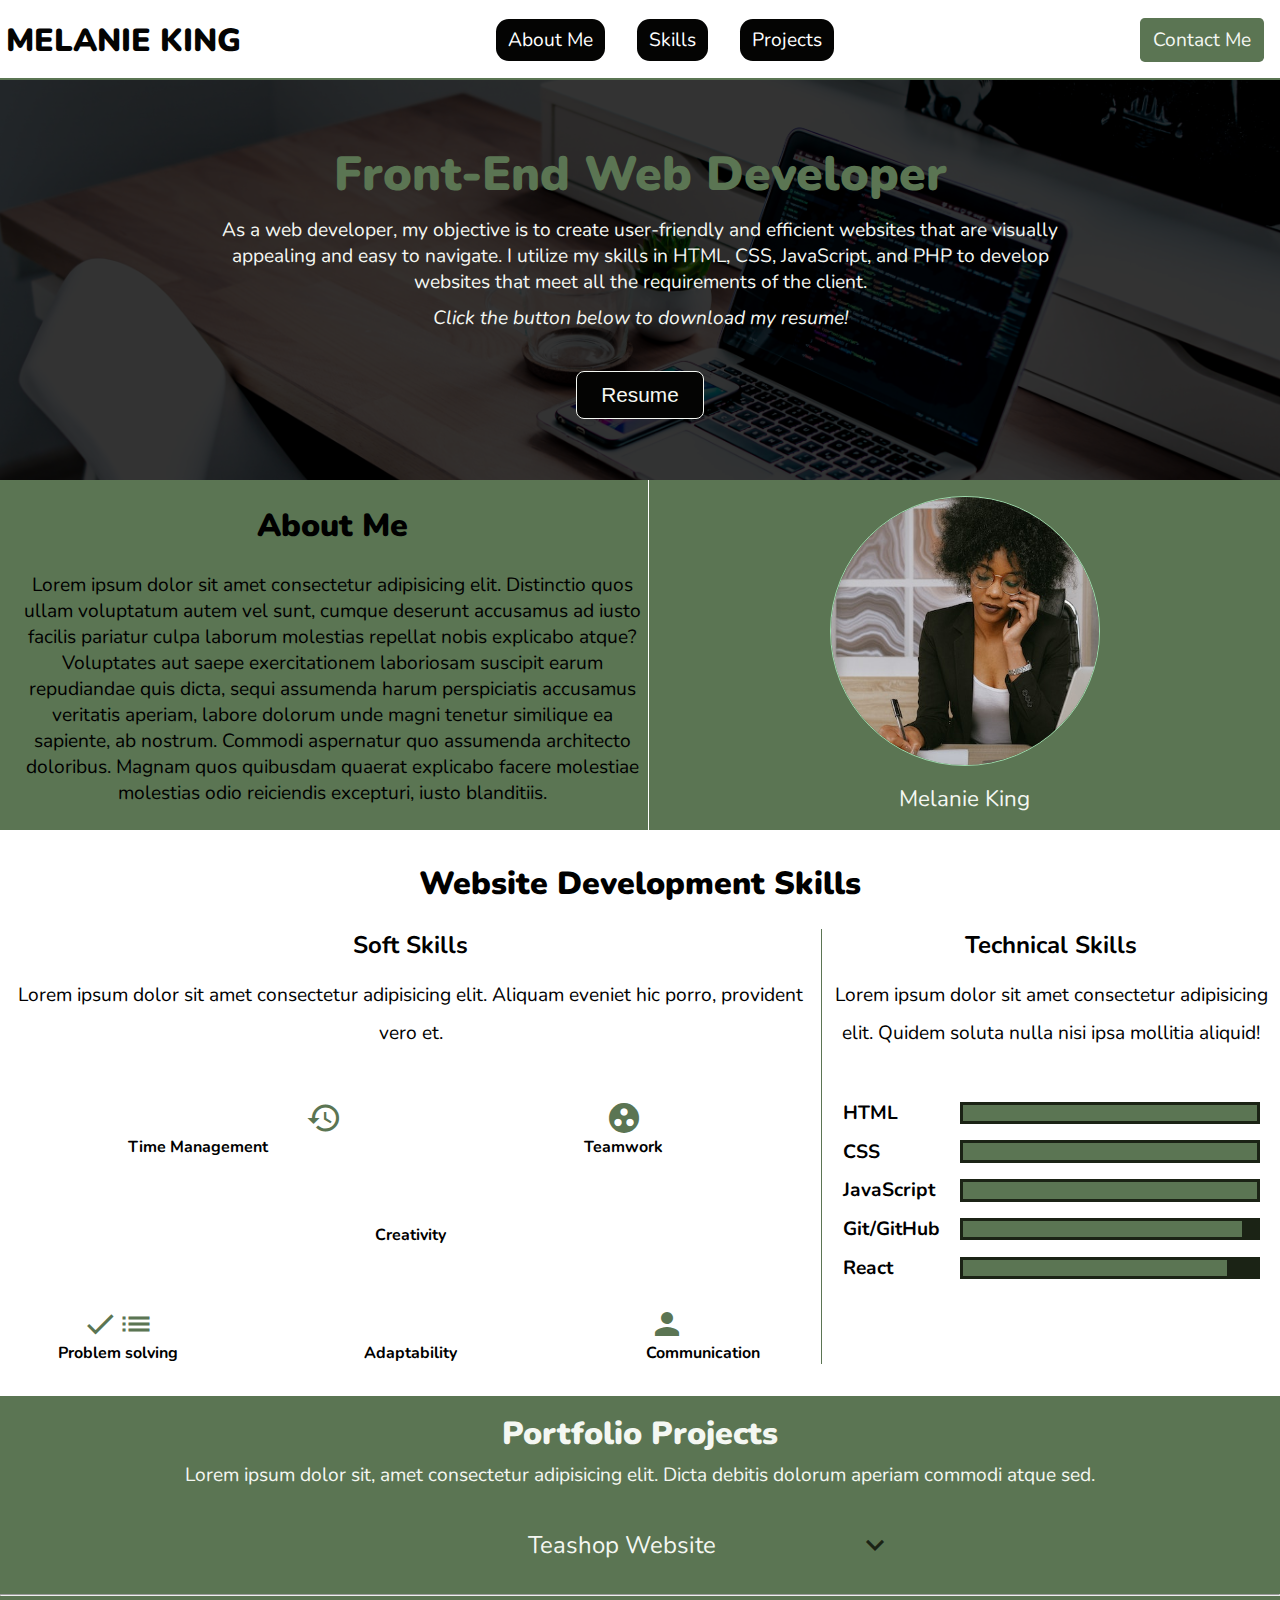
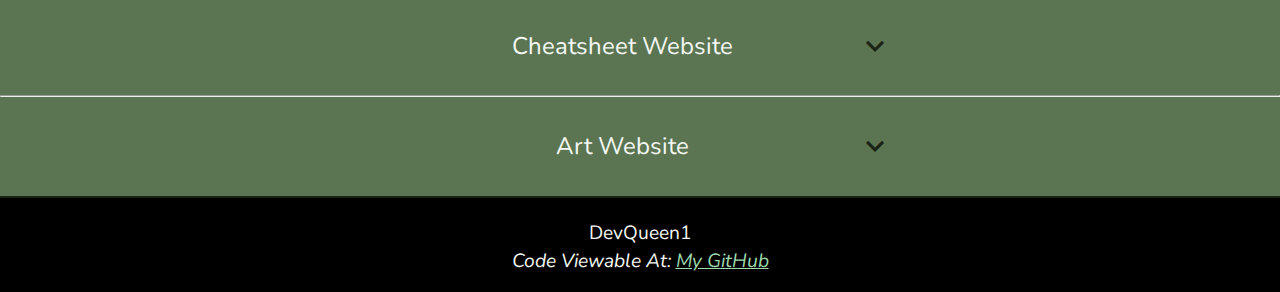
<file: index.html>
<!DOCTYPE html>
<html lang="en">
  <head>
    <meta charset="UTF-8" />
    <meta name=
    "viewport" content="width=device-width, initial-scale=1.0" />
   <script defer src="./assets/js/script.js"></script>
    <link rel="stylesheet" href="./assets/css/style.css" />
    <link rel="stylesheet" href="https://fonts.googleapis.com/icon?family=Material+Icons">
    <title>My Portfolio</title>
  </head>
  <body>
    <!---------------------------Header--------------------------------->
    <header>
      <nav>
        <a href="/index.html">
            <p class="logo">Melanie King</p>
        </a>
        <ul>
          <li><a href="#about">About Me</a></li>
          <li><a href="#skills">Skills</a></li>
          <li><a href="#projects">Projects</a></li>
          <li id="contact"><a href="contact.html">Contact Me</a></li>
        </ul>
      </nav>
    </header>
    <!---------------------------Main------------------------------------>
    <!---------------------------Banner---------------------------------->
    <section class="banner">
        <div class="banner-content">
        <h1>Front-End Web Developer</h1>
        <p>As a web developer, my objective is to create user-friendly and efficient websites that are visually appealing and easy to navigate. I utilize my skills in HTML, CSS, JavaScript, and PHP to develop websites that meet all the requirements of the client.</p>
        <p>Click the button below to download my resume!</p>
        <a href="" download=""><button>Resume</button></a>
      </div>
    <main>
      <!---------------------------About---------------------------------->
      <section class="about" id="about">
       
        <div class="about-text">
            <h2>About Me</h2>
          <p>Lorem ipsum dolor sit amet consectetur adipisicing elit. Distinctio quos ullam voluptatum autem vel sunt, cumque deserunt accusamus ad iusto facilis pariatur culpa laborum molestias repellat nobis explicabo atque? Voluptates aut saepe exercitationem laboriosam suscipit earum repudiandae quis dicta, sequi assumenda harum perspiciatis accusamus veritatis aperiam, labore dolorum unde magni tenetur similique ea sapiente, ab nostrum. Commodi aspernatur quo assumenda architecto doloribus. Magnam quos quibusdam quaerat explicabo facere molestiae molestias odio reiciendis excepturi, iusto blanditiis.</p>
          </div>
        <div class="about-image">
            <img src="../assets/images/aboutme.jpg" alt="woman using a computer and smiling ">
            <p>Melanie King</p>
        </div>
      </section>
        <!---------------------------Skills---------------------------------->
        <section class="skills" id="skills">
          <h2>Website Development Skills</h2>
          <div class="skill-container">
            <div class="soft-skills-container" >
                <h3>Soft Skills</h3>
                <p class="skill-description">Lorem ipsum dolor sit amet consectetur adipisicing elit. Aliquam eveniet hic porro, provident vero et.</p>
                <div class="skill-rows">
                  <div class="skill">
                    <span class="material-icons" ">manage_history</span>
                    <p>Time Management</p>
                  </div>
                  <div class="skill">
                    <i class="material-icons">group_work</i>
                    <p>Teamwork</p>
                  </div>
                  <div class="skill">
                    <i class="material-icons">emoji_objects</i>
                    <p>Creativity</p>
                  </div>
                  <div class="break"></div> 
                  <div class="skill">
                    <i class="material-icons">checklist</i>
                    <p>Problem solving</p>
                  </div>
                  <div class="skill">
                    <i class="material-icons">elevator</i>
                    <p>Adaptability</p>
                  </div>
                  <div class="skill">
                    <i class="material-icons">person_3</i>
                    <p>Communication</p>
                  </div>
                </div>
            </div>
            <div class="tech-skills-container">
              <h3>Technical Skills</h3>
              <p class="skill-description">Lorem ipsum dolor sit amet consectetur adipisicing elit. Quidem soluta nulla nisi ipsa mollitia aliquid!</p>
              <div class="skill-bar-container">
                <div class="skill-bar">
                  <p>HTML</p>
                  <div class="border"><div class="color"></div></div>
                </div>
                <div class="skill-bar">
                  <p>CSS</p>
                  <div class="border"><div class="color"></div></div>
                </div>
                <div class="skill-bar">
                  <p>JavaScript</p>
                  <div class="border"><div class="color"></div></div>
                </div>
                <div class="skill-bar">
                  <p>Git/GitHub</p>
                  <div class="border bar4"><div class="color"></div></div>
                </div>
                <div class="skill-bar">
                  <p>React</p>
                  <div class="border bar5"><div class="color"></div></div>
                </div>
              </div>
            </div>
          </div>
        </section>  
      <!--------------------------Projects--------------------------------->
      <section class="projects" id="projects">
       <h2>Portfolio Projects</h2>
       <p>Lorem ipsum dolor sit, amet consectetur adipisicing elit. Dicta debitis dolorum aperiam commodi atque sed.</p>
       <div class="projects-container">
        <div class="project">
          <div class="project-title" id="title1">
            <p id="title">Teashop Website</p>
            <span class="material-icons">expand_more</span>
          </div>
          <a class="links" id="link1" href="https://devqueen1.github.io/DevQueen1.github.io-teashop/" target="_blank">View Teashop</a>
        </div>
      <hr>
        <div class="project">
          <div class="project-title" id="title2">
            <p>Cheatsheet Website</p>
            <span class="material-icons">expand_more</span>
          </div>
          <a class="links" id="link2" href="https://devqueen1.github.io/DevQueen1.github.io-cheatsheet/">View Cheatsheet</a>
        </div>
        <hr>
        <div class="project">
          <div class="project-title" id="title3">
            <p>Art Website</p>
            <span class="material-icons">expand_more</span>
          </div>
          <a class="links" id="link3" href="https://devqueen1.github.io/DevQueen1.github.io-project/">View Artshop</a>
        </div>
       </div>
      </section>
    <!---------------------------Footer--------------------------------->
    <footer>
      <p class="logo">DevQueen1</p>
      <p>Code Viewable At: <a href="">My GitHub</a></p>
    </footer>
  </body>
</html>
</file>
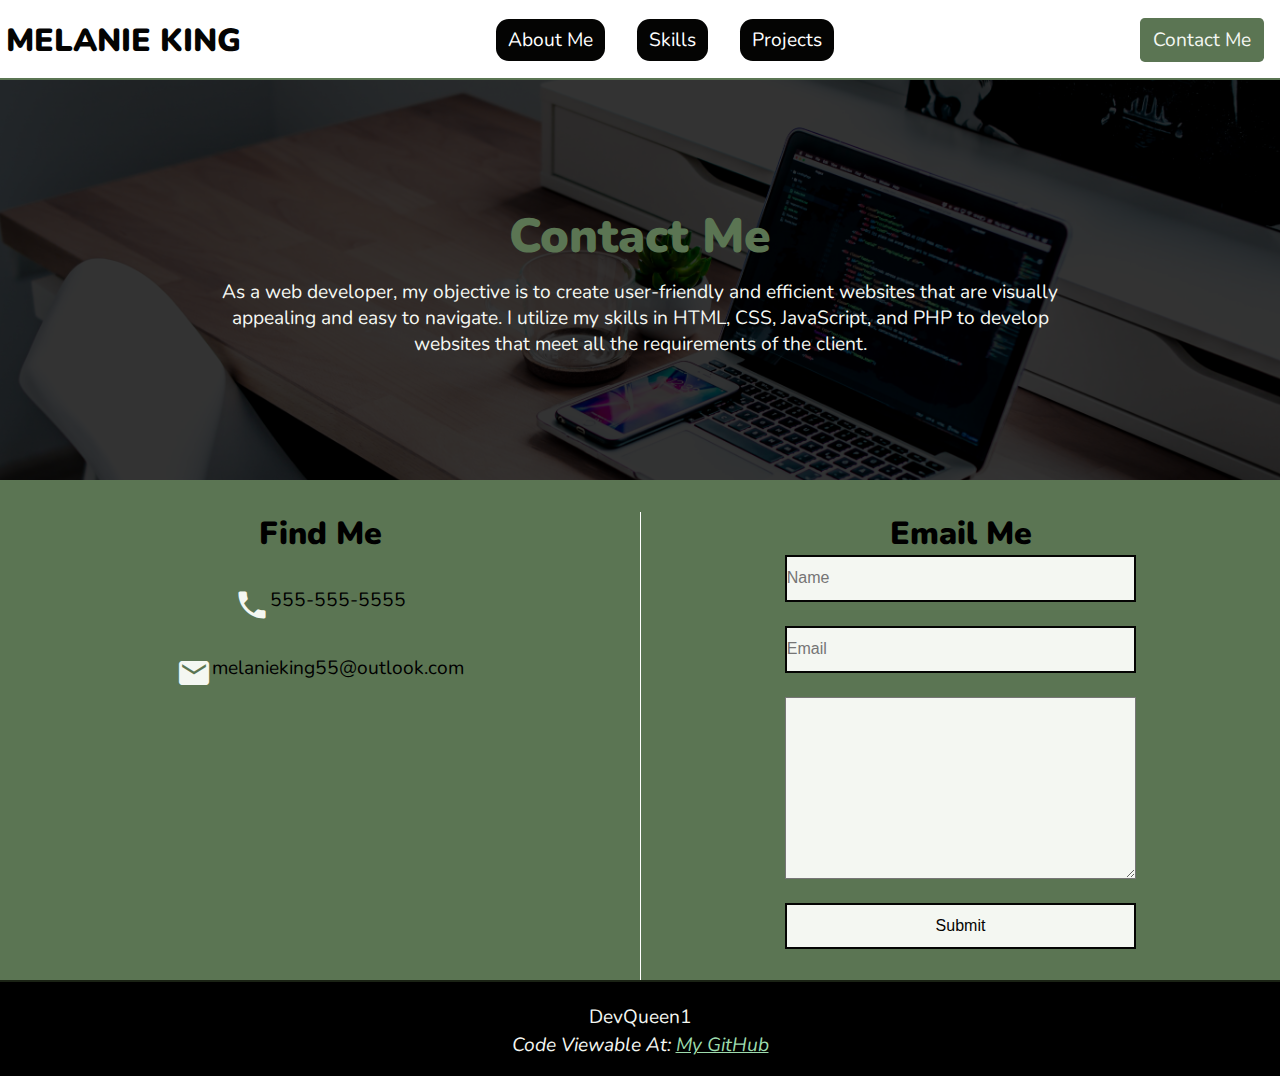
<file: contact.html>
<html lang="en">
  <head>
    <meta charset="UTF-8" />
    <meta name="viewport" content="width=device-width, initial-scale=1.0" />
    <link rel="stylesheet" href="./assets/css/style.css" />
    <link
      rel="stylesheet"
      href="https://fonts.googleapis.com/icon?family=Material+Icons"
    />
    <title>Contact Me</title>
  </head>
  <body>
    <!---------------------------Header--------------------------------->
    <header>
      <nav>
        <a href="index.html">
          <p class="logo">Melanie King</p>
        </a>
        <ul>
          <li><a href="#about">About Me</a></li>
          <li><a href="#skills">Skills</a></li>
          <li><a href="#projects">Projects</a></li>
          <li id="contact"><a href="contact.html">Contact Me</a></li>
        </ul>
      </nav>
    </header>
    <!---------------------------Banner--------------------------------->

    <section class="banner">
      <div class="banner-content">
        <h1>Contact Me</h1>
        <p>
          As a web developer, my objective is to create user-friendly and
          efficient websites that are visually appealing and easy to navigate. I
          utilize my skills in HTML, CSS, JavaScript, and PHP to develop
          websites that meet all the requirements of the client.
        </p>
      </div>
      <!---------------------------Contact Form--------------------------------->
      <main>
        <section class="contact-container">
          <div class="info">
            <h2>Find Me</h2>
            <div class="contact-link">
                <i class="material-icons">call</i>
                <p>555-555-5555</p>
            </div>
            <div class="contact-link">
                <i class="material-icons">mail</i>
                <p>melanieking55@outlook.com</p>
            </div>
          </div>
          <div class="form">
            <h2>Email Me</h2>
            <form action="">
              <input placeholder="Name" type="text" name="name" value="" required
              /><br>
              <input placeholder="Email" type="email" required /></label> <br>
              <textarea
                  name=""
                  id=""
                  cols="30"
                  rows="10"
                  required
                ></textarea>
              </label><br>
              <input type="submit" />
            </form>
          </div>
        </section>
      </main>

      <!---------------------------Footer--------------------------------->
      <footer class="contact-footer">
        <p class="logo">DevQueen1</p>
        <p>Code Viewable At: <a href="">My GitHub</a></p>
      </footer>
    </section>
  </body>
</html>
</file>
<file: assets/css/style.css>
@import url("https://fonts.googleapis.com/css2?family=Nunito:ital,wght@0,400;0,600;0,700;0,800;0,900;1,400&display=swap");
* {
  padding: 0;
  margin: 0;
  box-sizing: border-box;
  --darkteagreen: #1b2315;
  --darkcolor: #040403;
  --resedagreen: #5b7553;
  --cambridgeblue: #8eb897;
  --teagreen: #f4f7f2;
  --celadon: #9ddbad;
}
html {
  font-size: 16px;
}
body {
  font-family: "Nunito", sans-serif;
}
h2 {
  font-size: 2rem;
  font-weight: 900;
}
h3 {
  font-size: 1.5rem;
  font-weight: 700;
}

.material-icons {
  font-size: 36px !important;
  color: var(--resedagreen);
}
/******************************Header*******************************/
header {
  background-color: white;
  width: 100%;
  height: 5rem;
  position: fixed;
  z-index: 1;
  border-bottom: 2px solid #5b7553;
}
nav {
  display: flex;
  justify-content: space-between;
  align-items: center;
  height: inherit;
}
nav ul {
  display: flex;
  gap: 2rem;
  align-items: top;
  margin-right: 1em;
  flex-basis: 60%;
}
nav li {
  list-style: none;
}
nav a {
  text-decoration: none;
}
nav li a {
  text-decoration: none;
  font-size: 1.2rem;
  color: #fff;
  background-color: var(--darkcolor);
  padding: 8px 12px;
  border-radius: .8rem;
  transition: 250ms;
}
nav li a:hover {
  color: var(--teagreen);
  background-color: var(--resedagreen);
  font-size: 1.2rem;
  font-weight: 700;
  padding: 8px 20px;
  cursor: pointer;
}
nav li a:active {
  color: var(--resedagreen);
  cursor: pointer;
}
#contact {
    margin-left: auto;
} 

#contact a {
    text-decoration: none;
    font-size: 1.2rem;
    color: var(--teagreen);
    background-color: var(--resedagreen);
    padding: 9px 13px;
    border-radius: .3rem;
    transition: 250ms;
  }
  #contact a:hover {
    color: var(--teagreen);
    background-color: var(--darkcolor);
    font-size: 1.2rem;
    font-weight: 700;
    padding: 8px 20px;
    cursor: pointer;
  }
  #contact a:active {
    color: var(--resedagreen);
    cursor: pointer;
  } 

nav .logo {
  margin-left: 0.2em;
  color: #040403;
  font-weight: 900;
  font-size: 2rem;
  text-transform: uppercase;
}
nav .logo:hover {
  color: var(--resedagreen);
  background-color: transparent;
  font-size: 3rem;
}
.banner {
  background-image: url("../../assets/images/banner-bg.jpg");
  background-size: cover;
  background-position: 70% 25%;
  background-attachment: fixed;
  position: relative;
  top: 80px;
  height: 25rem;
}
.banner::before {
  content: "";
  position: absolute;
  top: 0;
  left: 0;
  width: 100%;
  height: 100%;
  background-color: rgba(0, 0, 0, 0.8);
}
.banner-content {
  position: relative;
  top: 25%;
  margin: 0 auto;
  width: 70%;
  text-align: center;
  height: 50%;
  display: flex;
  justify-content: center;
  flex-direction: column;
  align-items: left;
  gap: 10px;
  color: var(--teagreen);
}
.banner h1 {
  font-size: 3rem;
  font-weight: 900;
  color: #5b7553;
}
.banner p {
  font-size: 1.2rem;
  font-weight: 400;
}
.banner p:nth-of-type(2) {
  font-style: oblique;
  margin-bottom: 30px;
}
.banner a button {
  height: 3rem;
  width: 8rem;
  border: 0.1px solid var(--teagreen);
  outline: none;
  border-radius: 0.5rem;
  background-color: var(--darkcolor);
  color: var(--teagreen);
  font-size: 1.3rem;
  transition: 250ms;
}
.banner a button:hover {
  background-color: var(--resedagreen);
  color: #040403;
  cursor: pointer;
}
main {
  position: relative;
  top: 200px;
}

.skill-description {
  text-align: center;
  margin-bottom: 2rem;
  line-height: 2;
}
.skills h2 {
  margin-bottom: 1.5rem;
  text-align: center;
}
/*****************************About*********************************/
.about {
  display: flex;
  flex-direction: row;
  background-color: #5b7553;
  height: 350px;
  margin-bottom: 2rem;
}
.about-text {
  margin-left: 1rem;
  display: flex;
  flex-direction: column;
  align-items: center;
  flex-basis: 50%;
  justify-content: space-evenly;
 
}
.about p {
  text-align: center;
}
.about-image {
  width: 400px;
  height: inherit;
  flex-basis: 50%;
  display: flex;
  flex-direction: column;
  align-items: center;
  justify-content: space-evenly;
  border-left: 1px solid white;
}
.about-image img {
  margin-top: ;
  width: 270px;
  height: 270px;
  border-radius: 135px;
  border: 0.5px solid var(--celadon);
}
.about-image p {
  color: var(--teagreen);
  font-size: 1.4rem;
}
/*****************************Soft Skills********************************/
.skill-container {
  width: 100%;
  display: flex;
  flex-direction: row;
  justify-content: space-evenly;
  align-items: top;
  margin-bottom: 2rem;
}

.soft-skills-container {
  display: flex;
  flex-direction: column;
  align-items: center;
  justify-content: center;
  gap: 15px;
}
.skill {
  display: flex;
  flex-direction: column;
  justify-content: center;
  align-items: center;
  flex-wrap: wrap;
  flex: 1;
}
.skill-rows {
  display: flex;
  flex-direction: row;
  flex: 1;
  gap: 30px;
  align-items: center;
  flex-wrap: wrap;
  justify-content: ;
  width: 100%;
}
.skill p {
  font-weight: 700;
  font-size: 1rem;
}
.break {
  flex-basis: 100%;
  height: 0;
}
/**********************Technical Skills**********************************************/
.tech-skills-container {
  display: flex;
  flex-direction: column;
  align-items: center;
  justify-content: flex-start;
  gap: 15px;
  border-left: 1px solid var(--resedagreen);
}

.skill-bar-container {
  display: flex;
  flex-direction: column;
  flex-basis: 100%;
  gap: 0.8rem;
}
.skill-bar {
  display: flex;
  flex-direction: row;
  width: 100%;
  justify-content: space-evenly;
  align-items: center;
  align-content: space-between;
}
.skill-bar p {
  flex-basis: 30%;
  flex-grow: 1;
  font-weight: 700;
}
.border {
  background: var(--darkteagreen);
  height: 1.4rem;
  width: 20rem;
  padding: 3px;
}
.border:after {
  content: "";
  display: block;
  background: var(--resedagreen);
  width: 100%;
  height: 100%;
}
.bar4:after {
  content: "";
  display: block;
  background: var(--resedagreen);
  width: 95%;
  height: 100%;
}
.bar5:after {
  content: "";
  display: block;
  background: var(--resedagreen);
  width: 90%;
  height: 100%;
}

/*******************************Projects************************************/
.projects {
  display: flex;
  flex-direction: column;
  justify-content: space-between;
 text-align: center;
  height: 25rem;
  width: 100%;
  background-color: var(--resedagreen);
  color: var(--teagreen);
}
.projects h2 {
  margin-top: 1rem;
  color: var(--teagreen);
 
}
.project-title span {
  color: var(--darkteagreen);
  
}
.projects-container {
  flex-basis: 75%;
  display: flex;
  flex-direction: column;
  justify-content: space-evenly;
  text-align: center;
}
.project-title {
  display: flex;
  flex-direction: row;
  align-items: center;
  align-content: center;
  justify-content: center;
  text-align: center;
  cursor: pointer;
}
.project-title p {
  font-size: 1.5rem;
  flex-basis: 30%;
  flex-grow: .1;
}

.links {
  display: none;
  font-size: 1.5rem;
}
.links:hover {
    color: var(--cambridgeblue)
}
.links:active{
    color: var(--darkteagreen);
}

footer {
  position: relative;
  top: 0px;
  background-color: black;
  border-top: 2px solid var(--darkteagreen);
  color: var(--teagreen);
  font-size: .8rem;
  text-align: center;
  height: 6rem;
  padding: 20px;
}
footer p {
    margin-top: 2px;
 
}
footer a {
    color: #9ddbad;
}
footer a:hover {
    color: var(--teagreen)
}
/*****************************Contact*******************************/
.contact-container {
  background-color: var(--resedagreen);
  display: flex;
  width: 100%;
  height: 125%;
  justify-content: space-evenly;
  align-items: top;
  padding-top: 2rem;
}
.info {
  display: flex;
  flex-direction: column;
  align-items: center;
  gap: 2rem;
  flex-basis: 50%;
  flex-grow: .5;
}
.contact-link {
  display: flex;
}

.contact-link i {
  color: var(--teagreen);
  flex-basis: 20%;
}
.form {
  flex-basis: 50%;
  display: block;
  text-align: center;
  border-left: 1px solid white;
  border-radius: 2px solid var(--darkteagreen);

}
input, textarea {
  margin-bottom: 1.5rem;
  width: 55%;
  background-color: var(--teagreen);
  color: var(--darkcolor);
  font-size: 1rem;
  border-radius: 2px solid var(--darkteagreen);

}
input {
  height: 10%;
  border: none;
  border: 2px solid;
}

.contact-footer {
  position: relative;
  margin-top: 200px;;
}
</file>
